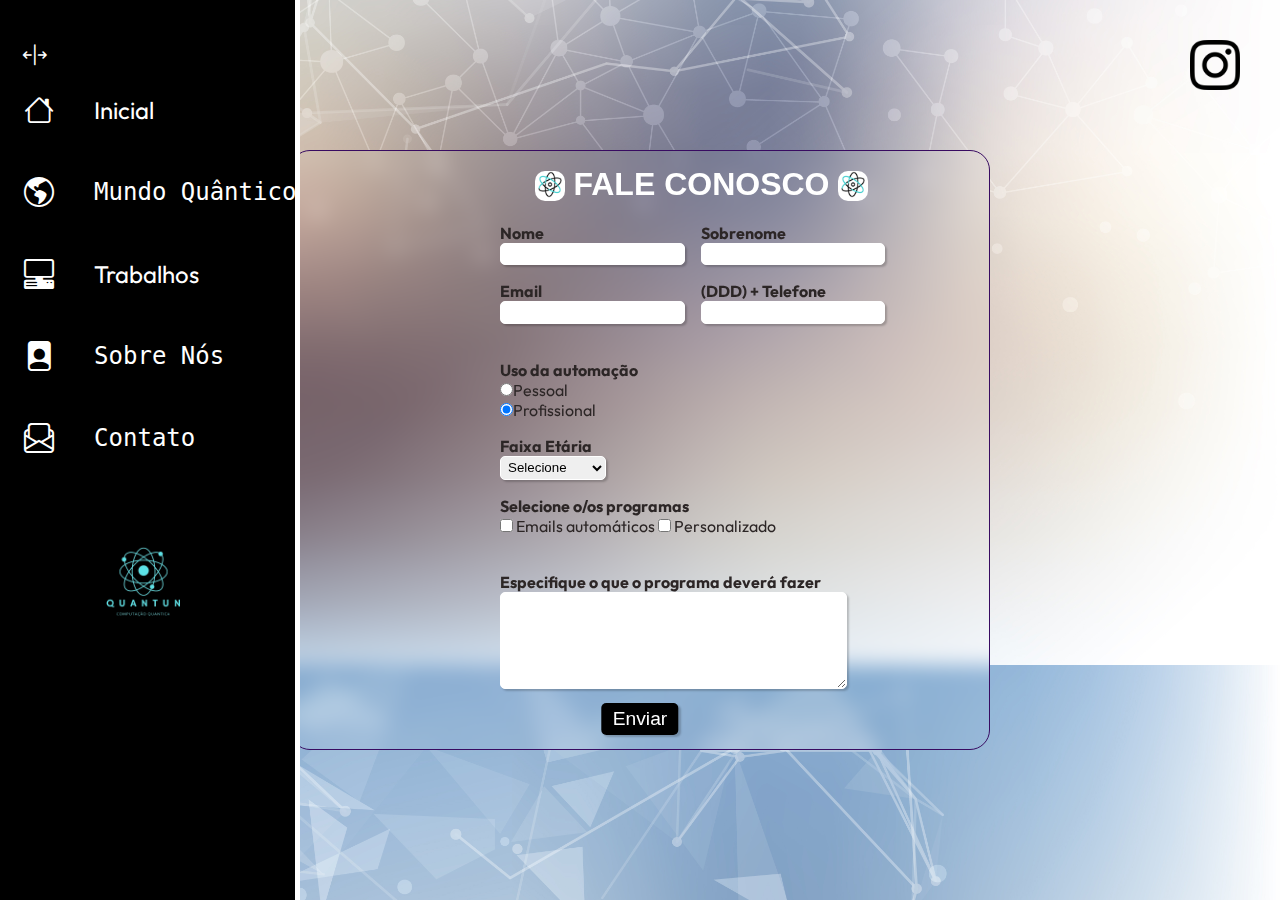
<file: src/html/contato.html>
<!DOCTYPE html>
<html lang="en">
<head>
    <link rel="stylesheet" href="https://cdn.jsdelivr.net/npm/bootstrap-icons@1.11.0/font/bootstrap-icons.css">
    <meta charset="UTF-8">
    <meta name="viewport" content="width=device-width, initial-scale=1.0">
    <title>Quantun</title>
    <link rel="shortcut icon" href="../img/Quantun.png" type="image/x-icon">
    <link rel="stylesheet" href="../css/reset.css">
    <link rel="stylesheet" href="../css/global.css">
    <link rel="stylesheet" href="../css/contato.css">
    <link rel="stylesheet" href="../css/scroll.css">
   
</head>
<body>
        <header>


            <nav class="menu-lateral" id="menuLateral" >
                <div class="btn-expandir">
                    <i class="bi bi-arrows-expand-vertical" onclick="encolher()" ondblclick="expandir()" ></i>

                </div>
                <ul class="blocos-nav">
                    <li class="item-menu">
                        <a href="../../index.html">
                            <span class="icones">
                                <i class="bi bi-house"></i>
                            </span>
                            <span class="texto">Inicial</span>
                        </a>
                    </li>
                    <li class="item-menu">
                        <a href="../html/quantico.html">
                            <span class="icones">
                                <i class="bi bi-globe-americas"></i>
                            </span>
                            <span class="texto"><pre>Mundo Quântico</pre></span>
                        </a>
                    </li>
                    <li class="item-menu">
                        <a href="../html/trabalhos.html">
                            <span class="icones">
                                <i class="bi bi-pc-display-horizontal"></i>
                            </span>
                            <span class="texto">Trabalhos</span>
                        </a>
                    </li>
                    <li class="item-menu">
                        <a href="../html/sobre.html">
                            <span class="icones">
                                <i class="bi bi-file-person-fill"></i>
                            </span>
                            <span class="texto"><pre>Sobre Nós</pre></span>
                        </a>
                    </li>
                    <li class="item-menu">
                        <a href="../html/contato.html">
                            <span class="icones">
                                <i class="bi bi-envelope-paper"></i>
                            </span>
                            <span class="texto"><pre>Contato</pre></span>
                        </a>
                    </li>
                    <li class="logoli">
                        <div class="fundo-logo">
                            <a href="../../index.html"><img class="logo" src="../img/Quantun__1_-removebg-preview.png" alt="logo"></a>
                        </div>
                    </li>
                    
                </ul>
            </nav>

            <!--Acima esta a barra de navegação, não mexer acima-->

            <section class="quadro">
                <div id="conteiner">
                <h1 id="titulo"><img src="../img/fisica.gif" alt="atomo" class="figura"> FALE CONOSCO <img src="../img/fisica.gif" alt="atomo" class="figura"> </h1> <br>
              
            <form method="post" class="formulario" action="mailto:nck.suporte.tec@gmail.com">
                <fieldset class="grupo">
                    <div class="campo">
                        <label for="nome"><strong>Nome</strong></label>
                        <input type="text" name="nome" id="nome" required>
                    </div>
                    <div class="campo">
                        <label for="sobrenome"><strong>Sobrenome</strong></label>
                        <input type="text" name="sobrenome" id="sobrenome" required>
                    </div>
                </fieldset>
                <fieldset class="grupo">
                <div class="campo">
                    <label for="email"><strong>Email</strong></label>
                    <input type="text" name="email" id="email" required> <br>
                </div>
                <div class="campo">
                    <label for="numero"><strong>(DDD) + Telefone</strong></label>
                    <input type="tel" name="telefone" id="telefone" required>
                </div>
            </fieldset>
                <div class="campo">
                    <label for="escolha"><strong>Uso da automação</strong></label> <br>
                    <label>
                        <input type="radio" name="automacao" value="email">Pessoal<br>
                    </label>
                    <label>
                        <input type="radio" name="automacao" id="personalizado" checked>Profissional<br> 
                    </label>
            
                </div>
                <div class="campo">
                    <label><strong>Faixa Etária</strong></label>
                    <select name="" id="opcoes">
                    <option value="" selected disabled>Selecione</option>
                    <option value=""> Menor de 18 </option>
                    <option value="">18 - 25 anos</option>
                    <option value="">26 - 35 anos</option>
                    <option value="">36 - 45 anos</option>
                    <option value="">46 - 60 anos</option>
                    <option value="">Maior que 60</option>
                    </select>
                </div>

                <fieldset class="grupo">
                    <div class="campo">
                        <label for="selecionar"><strong>Selecione o/os programas</strong></label><br>
                        <input type="checkbox">
                        <label for="emailautomatico">Emails automáticos</label>
                        <input type="checkbox">
                        <label for="personalizado">Personalizado</label>
                        
                    </div>
                </fieldset>

                <div class="campo">
                    <br>
                    <label for="texto"><strong>Especifique o que o programa deverá fazer</strong></label>
                    <br>
                    <textarea name="area" id="codigo" cols="30" rows="6" style="width: 26em;" required></textarea>
                </div>
            
                <button type="submit" class="botao">Enviar</button>
                
            </form>
            </div>
            </section>
            
    
          <a href="https://www.instagram.com/quantun_tec/?next=%2Fquantun_ofc%2F" target="
          "><img src="../img/instagram.png" class="instagram"></a>
        </header>

        <script src="../js/navegacao.js"></script>
</body>
</html>
</file>
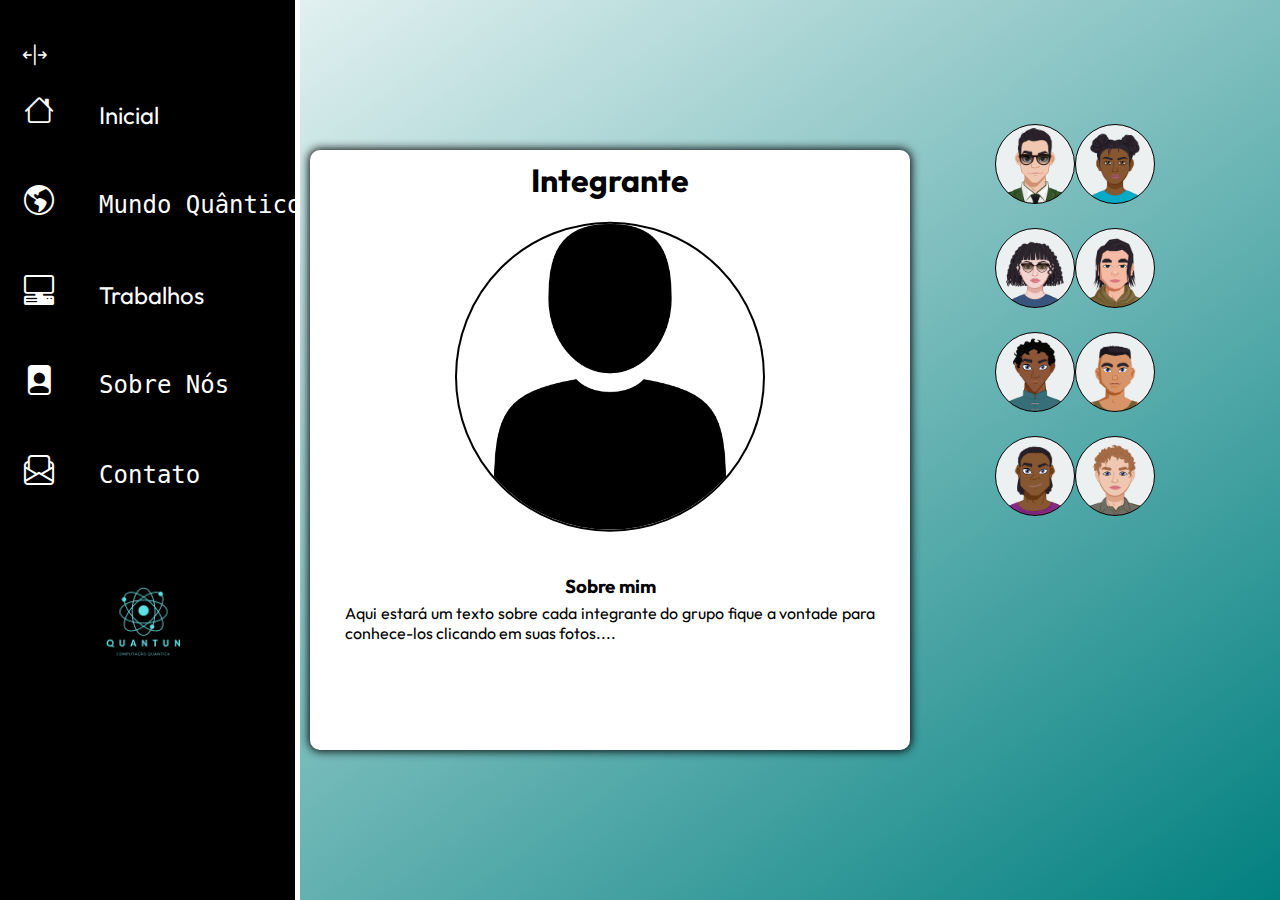
<file: src/html/sobre.html>
<!DOCTYPE html>
<html lang="en">
<head>
    <link rel="stylesheet" href="https://cdn.jsdelivr.net/npm/bootstrap-icons@1.11.0/font/bootstrap-icons.css">
    <meta charset="UTF-8">
    <meta name="viewport" content="width=device-width, initial-scale=1.0">
    <title>Quantun</title>
    <link rel="shortcut icon" href="../img/Quantun.png" type="image/x-icon">
    <link rel="stylesheet" href="../css/reset.css">
    <link rel="stylesheet" href="../css/global.css">
    <link rel="stylesheet" href="../css/sobre.css">
    <link rel="stylesheet" href="../css/scroll.css">
</head>
<body>
        <header>
           
            <nav class="menu-lateral" id="menuLateral">
                <div class="btn-expandir">
                    <i class="bi bi-arrows-expand-vertical" onclick="encolher()" ondblclick="expandir()"></i>

                </div>
                <ul class="blocos-nav">
                    <li class="item-menu">
                        <a href="../../index.html">
                            <span class="icones">
                                <i class="bi bi-house"></i>
                            </span>
                            <span class="texto">Inicial</span>
                        </a>
                    </li>
                    <li class="item-menu">
                        <a href="../html/quantico.html">
                            <span class="icones">
                                <i class="bi bi-globe-americas"></i>
                            </span>
                            <span class="texto"><pre>Mundo Quântico</pre></span>
                        </a>
                    </li>
                    <li class="item-menu">
                        <a href="../html/trabalhos.html">
                            <span class="icones">
                                <i class="bi bi-pc-display-horizontal"></i>
                            </span>
                            <span class="texto">Trabalhos</span>
                        </a>
                    </li>
                    <li class="item-menu">
                        <a href="../html/sobre.html">
                            <span class="icones">
                                <i class="bi bi-file-person-fill"></i>
                            </span>
                            <span class="texto"><pre>Sobre Nós</pre></span>
                        </a>
                    </li>
                    <li class="item-menu">
                        <a href="../html/contato.html">
                            <span class="icones">
                                <i class="bi bi-envelope-paper"></i>
                            </span>
                            <span class="texto"><pre>Contato</pre></span>
                        </a>
                    </li>
                    <li class="logoli">
                        <div class="fundo-logo">
                            <a href="../../index.html"><img class="logo" src="../img/Quantun__1_-removebg-preview.png" alt="logo"></a>
                        </div>
                    </li>
                </ul>
               
            </nav>
            
    
       
        </header>
        <div class="quadro">
            <h1 id="nome">Integrante</h1>
            <img id="foto" src="../img/homem-usuario.png" alt="">
            <section class="blocostxt">
                <div class="info">
                    <h3 class="titulo">Sobre mim</h3>
                    <p class="texto" id="sobre">Aqui estará um texto sobre cada integrante do grupo fique a vontade para conhece-los clicando em suas fotos.... </p>
                </div>
                
                
                
        </div>
    </section>

        <div class="navegacao">
            <ul class="membros">
                <div>
                    <li class="integrante nickolas" onclick="nickolas()"></li>
                    <li class="integrante nayara" onclick="nayara()"></li>
                    <li class="integrante davi" onclick="davi()"></li>
                    <li class="integrante daniel" onclick="daniel()"></li>
                </div>
                <div>
                    <li class="integrante ana" onclick="ana()"></li>
                    <li class="integrante gabriel" onclick="gabriel()"></li>
                    <li class="integrante nicolas" onclick="nicolas()"></li>
                    <li class="integrante pedro" onclick="pedro()"></li>
                </div>
            </ul>
        </div>


        <script src="../js/integrantes.js"></script>
        <script src="../js/navegacao.js"></script>
</body>
</html>
</file>
<file: src/css/contato.css>
body {
    background-image: url(../img/fundo-index.jpg);
    background-position: center;
    background-size: cover;
    overflow: scroll;
    overflow: hidden;

}

.quadro {
    position: absolute;
    left: 50%;
    top: 50%;
    transform: translate(-50%, -50%);
    min-width: 700px;
    height: 650px;
    border: 1px solid #380b61;
    border-radius: 20px;
    z-index: -1;
    backdrop-filter: blur(10px);
    height: 600px;
    
}


#conteiner {
    margin-left:25% ;
    justify-content: center;
    margin-top: 2%;
}

@media (max-width:1300px) {
    .quadro {
        width: 600px;
    }
    #conteiner {
        margin-left: 30%;
    }
}


#titulo {
    font-family: sans-serif;
    color: white ;
    margin-left: 7%;
}

#subtitulo {
    font-family: sans-serif;
    color: #380b61;
    margin-left: 10%;
}

fieldset {
    border: 0;
}

input, select, textarea, button {
    border-radius: 5px;
}

.campo {
    margin-bottom:1em ;
}

.campo label {
    margin-bottom: 0.2em ;
    color: rgb(44, 38, 38);
}

fieldset.grupo .campo {
    float: left;
    margin-right: 1em;
}

.campo input[type ='text'], .campo input[type = 'email'], .campo input[type ='tel'], .campo select, .campo textarea {
    padding: 0.2em;
    border: 1px solid white ;
    box-shadow: 2px 2px 2px rgb(0,0,0,0.2);
    display: block;
    cursor: pointer;
}

.campo select option {
    padding-right: 1em;
}

.campo input:focus, .campo select:focus, .campo textarea:focus {
    
    background-color: rgb(0, 234, 255);
    transition: background .5s;
}

.botao {
    font-size: 1.2em;
    background-color: black;
    color: white;
    padding: 5px 0.6em;
    border: 0;
    box-shadow: 2px 2px 2px rgba(0,0,0,0.2) ;
    position: absolute;
    top: 95%;
    left: 50%;
    transform: translate(-50%, -50%);
    transition: background .2s, color .2s;
}

@media (max-height: 620px) {
    .quadro {
        height:600px;
        
    }

    #conteiner {
        margin-left: 30%;
    }

    .botao {
        top: 95%;
    }

}




.botao:hover {
    background: #ccbbff;
    color: black;
    box-shadow: 2px 2px 2px rgba(0,0,0,0.2);
    text-shadow: 0px 0px 0px aqua;

}

.botao, select {
    cursor: pointer;
}

.figura {
    width: 30px;
    position: relative;
    top: 6px;
    border-radius: 10px;
}

@keyframes remecher {
    0% {
        rotate: 0deg;
    }

    50% {
        rotate: -5deg;
    }
    75% {
        rotate: 5deg;
    }

    100% {
        rotate:0deg;
    }
}

.instagram {
    position: relative;
    top: 40px;
    right: 40px;
    float: right;
    width: 50px;
    transition: filter 1s, transform 1s;
}

.instagram:hover {
    filter: drop-shadow(1px 1px 5px);
    animation: remecher 1s linear infinite;
    transform: scale(1.3);
}
</file>
<file: src/css/scroll.css>
*::-webkit-scrollbar {
    width: 12px;               
  }
  
  *::-webkit-scrollbar-track {
    background: black;        
  }
  
  *::-webkit-scrollbar-thumb {
    background-color: rgb(148, 148, 148);    
    border-radius: 20px;       
    border: 3px solid black;  
  }
</file>
<file: src/css/sobre.css>
@keyframes transicao {
    from {
        position: relative;
        left: 600px;
    }

    to {
        position: relative;
        left: 0px;
    }

  

}

@keyframes fadeinblur {
    from {
        filter: blur(10px);
    }


}

@keyframes cimaparabaixo {
    from {
        top: -50%;
    }
}
body {
  
    background-image: linear-gradient(to left top, rgb(2, 128, 128), white);
}

.navegacao {
    float: right;
    height: 100vh;
    width: 150px;
    
}

.quadro {
    position: absolute;
    top: 50%;
    left: 50%;
    transform: translate(-55%, -50%);
    width: 600px;
    height: 600px;
    background-color: white;
    border-radius: 10px;
    box-shadow: 0px 0px 10px 1px;
    animation: cimaparabaixo 1s ease-out;
}

#nome {
    text-align: center;
    padding: 10px;
    border-top-left-radius: 10px;
    border-top-right-radius: 10px;
}

img#foto {
    width: 310px;
    position: relative;
    top: 50%;
    left: 50%;
    transform: translate(-50%, -93%);
    border-radius: 200px;
    border: 2px solid black;
    
    animation: fadeinblur 2s;
}

.membros {
    position: relative;
    display: flex;
    justify-content: center;
    align-items: center;
    right: 130px;
    top: 100px;
    
}

ul.membros div {
    
    top: 200px;
    width: 390px;
    right: 250px;
   
}

.blocostxt {
    background-color: transparent;
    position: relative;
    top: 20px;
    width: 100%;
    height: 36%;
    display: flex;
    overflow: hidden;
}

.info {
    padding: 30px;
    overflow: hidden;
    animation: transicao 2s;

}

.titulo {
    text-align: center;
}

.texto {
    text-align: justify;
    padding: 5px;
}

.integrante {
    width: 80px;
    height: 80px;
    background-color: white;
    margin: 24px auto;
    border-radius: 100%;
    transition: transform .5s, box-shadow .5s;
    border: 1px solid black;
    cursor:pointer;
    background-image: url(https://i.redd.it/r309qbxachv71.jpg);
    background-position: center;
    background-size: cover;
    background-repeat: no-repeat;
    
    
}

.integrante:hover {
    transform: scale(1.2);
    box-shadow: 0px 0px 10px 1px;
}

@media (max-width: 1200px) {
    .quadro {
        width: 400px;
    }

    img#foto {
        width: 280px;
    }
}

@media (max-height: 700px) {
    .integrante {
        margin: 20px;
        width: 80px;
        height: 80px;
    }

}

.nickolas {
    background-image: url(../avatares/Nickolas.png);
}

.nayara {
    background-image: url(../avatares/Nayara.png);
}

.davi {
    background-image: url(../avatares/Davi\ Machado.png);
}

.daniel {
    background-image: url(../avatares/Daniel.png);
}

.ana {
    background-image: url(../avatares/Ana\ Ketelen.png);
}

.nicolas {
    background-image: url(../avatares/Nicolas.png);
}

.gabriel {
    background-image: url(../avatares/Gabriel.png);
}

.pedro {
    background-image: url(../avatares/Pedro.png);
}
</file>
<file: src/css/global.css>
@import url("https://cdn.jsdelivr.net/npm/bootstrap-icons@1.11.0/font/bootstrap-icons.css");

@import url('https://fonts.googleapis.com/css2?family=Outfit:wght@400;500;700&display=swap');


@keyframes maluquisse {
    0% {
        filter: hue-rotate(0deg);
    }
    50% {
        filter: hue-rotate(360deg);
    }
    100% {
        filter: hue-rotate(0deg);
    }
}

@keyframes fadeIn {
    from {
        opacity: .2;
    }
    to {
        opacity: 1;

    }
}



body {
    font-family: outfit, sans-serif;
    height: 100%;
    min-width: 100%;
    overflow-y: hidden;
    animation: fadeIn linear .3s;
  
}



.logo {
    position: relative;
    left: 70px;
    border-radius: 10px ;
    width: 120px;
    transition: transform .4s, filter .5s;
}

.logoli {
    padding-top: 40px;
}

@media (max-height: 650px) {
    .logoli {
     padding-top: 10px;
    }
 }


.logo:hover {
    filter: drop-shadow(1px 1px 10px white);
    transform: scale(1.3);
}

/*Abaixo menu de navegação do site*/
.menu-lateral {
    z-index: 1;
    border-right: 5px solid white;
    background-color: black;
    width: 80px;
    overflow: hidden;
    height:100vh    ;
    padding: 40px 0px 40px 1%;
    position: fixed;
    top: 0;
    left: 0;
    transition: width .7s ease;
}

.menu-lateral:hover {
    width: 300px;
}

.btn-expandir {
    
    padding-left: 10px;

}

.btn-expandir > i {
    color: white;
    font-size: 24px;
}

.btn-expandir:hover {
    cursor: pointer;
}
.icones > i {
    font-size: 30px;
    text-align: center;
    color: white;
}

ul.blocos-nav {
    height: 100%;
    font-size: 24px;
}


li.item-menu a{
    color: white;
    display: flex;
    padding: 20px 4%;
    line-height: 40px;
    

}

li.item-menu a:hover {
    color: black;
}

@media (max-height:650px ){
    ul {
        font-size: 20px;
    }
    li.item-menu a {
        padding: 15px;
    }

}

li.item-menu {
    transition: background .5s;
    border-top-left-radius: 10px ;
border-bottom-left-radius: 10px;

}

li.item-menu:hover {
background-color: aqua;
animation: maluquisse 8s linear infinite;
border-top-left-radius: 10px ;
border-bottom-left-radius: 10px;
}

a .texto {
    margin-left: 40px;
}



/*Acima menu de navegação*/
</file>
